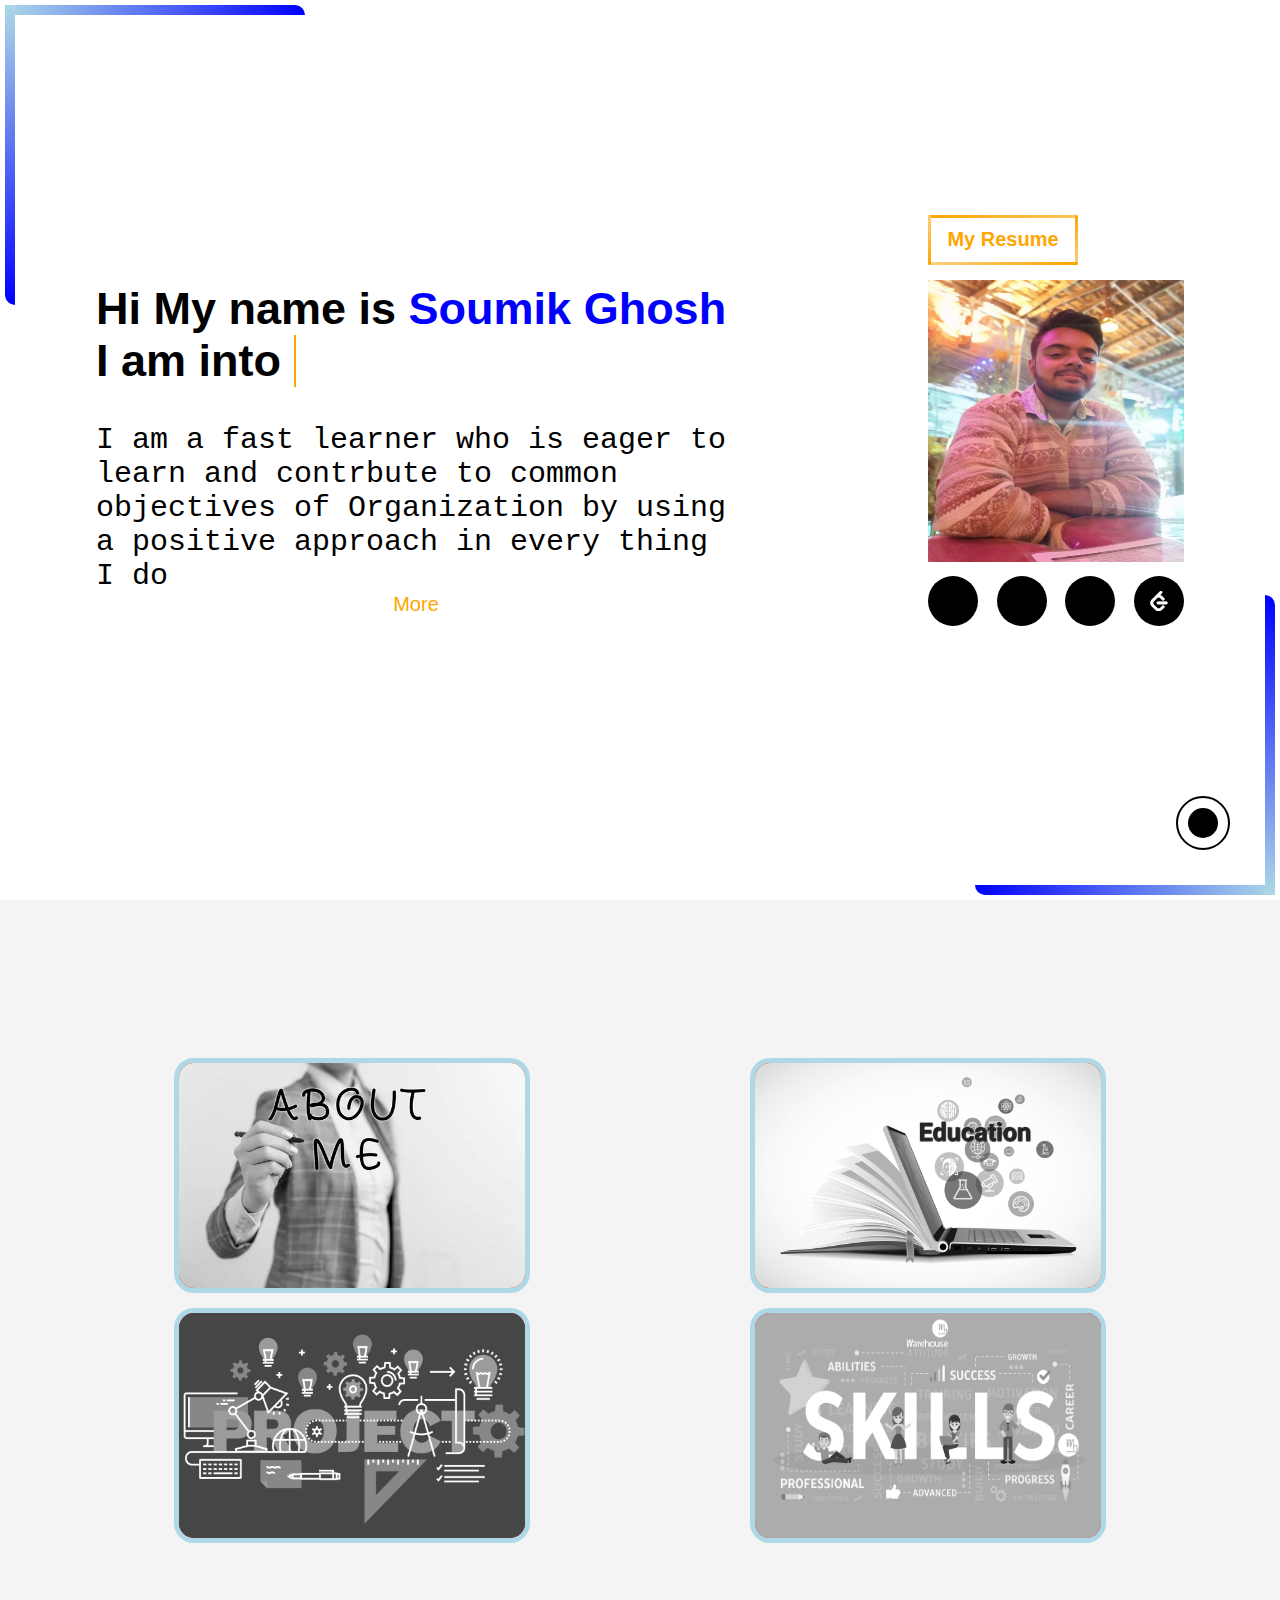
<file: index.html>
<!DOCTYPE html>
<html lang="en">

<head>
    <meta charset="UTF-8">
    <meta name="viewport" content="width=device-width, initial-scale=1.0">
    <link rel="stylesheet" href="style.css">
    <link rel="stylesheet" href="https://cdnjs.cloudflare.com/ajax/libs/font-awesome/6.4.2/css/all.min.css"
        integrity="sha512-z3gLpd7yknf1YoNbCzqRKc4qyor8gaKU1qmn+CShxbuBusANI9QpRohGBreCFkKxLhei6S9CQXFEbbKuqLg0DA=="
        crossorigin="anonymous" referrerpolicy="no-referrer" />
    <title>My Portfolio</title>
</head>

<body>
    <div class="border">
        <span></span>
        <span></span>
    </div>
    <div class="border-1">
        <span></span>
        <span></span>
    </div>
    <a href="#top">
        <div class="arrow-up">
            <div class="semi-arrow-up"><i class="fa-solid fa-arrow-up" style="color: #ffffff;"></i></div>
        </div>
    </a>
    <div class="main-frame" id="top">
        <!-- <div><h1 style="font-size: 100px; text-decoration: underline;     font-family:'Franklin Gothic Medium', 'Arial Narrow', Arial, sans-serif;">Welcome</h1></div> -->
        <div class="main-body">
            <div class="main-card">
                <div class="card-content">
                    <div class="card-content-text" style="text-align: left; width: 100%;">
                        <h1 style="text-align: left;" id="title-content">Hi My name is <span>Soumik Ghosh</span> </h1>
                        <div class="text-design">
                            <h1>I am into&nbsp;</h1>
                            <div class="text-design-design">
                                <h1><span class="outer-span" style="color: orange;"></span></h1>
                            </div>
                        </div>
                    </div>
                    <br><br>
                    <p>I am a fast learner who is eager to learn and contrbute to common objectives of Organization by
                        using
                        a positive approach in every thing I do</p>
                    <a href="#card" id="More">More</a>
                    <a href="#card"><i class="fa-solid fa-caret-down fa-2xl" style="color: #ffb300;"></i></a>
                </div>
                <div class="card-image">
                    <a href="SoumikGhoshCV (1).pdf">
                        <button>
                            <span></span>
                            <span></span>
                            <span></span>
                            <span></span>
                            My Resume
                        </button>
                    </a>
                    <img src="Notes_230812_174051_8ed.jpg" alt="">
                    <div class="social">
                        
                          
                                <div class="social-items">  <a  href="https://github.com/SoumikGhosh111/"><button><i class="fa-brands fa-github fa-l"></i></button></a></div>
                           
                   
                                <div class="social-items">  <a  href="https://www.linkedin.com/in/soumik-ghosh-76b771233/"><button><i class="fa-brands fa-linkedin-in fa-l"></i></button></a></div>

                                <div class="social-items">  <a  href="mailto: soumikbuie2001@gmail.com"><button><i class="fa-solid fa-square-envelope fa-l"></i></button></a></div>

                                <div class="social-items">  <a  href="https://leetcode.com/ghoshSoumik/"><button><svg width="20px" height="20px" viewBox="0 0 24 24" role="img"
                                    xmlns="http://www.w3.org/2000/svg" stroke="#ffffff">
                                    <g id="SVGRepo_bgCarrier" stroke-width="0"></g>
                                    <g id="SVGRepo_tracerCarrier" stroke-linecap="round" stroke-linejoin="round"></g>
                                    <g id="SVGRepo_iconCarrier">
                                        <title>LeetCode icon</title>
                                        <path
                                            d="M16.102 17.93l-2.697 2.607c-.466.467-1.111.662-1.823.662s-1.357-.195-1.824-.662l-4.332-4.363c-.467-.467-.702-1.15-.702-1.863s.235-1.357.702-1.824l4.319-4.38c.467-.467 1.125-.645 1.837-.645s1.357.195 1.823.662l2.697 2.606c.514.515 1.365.497 1.9-.038.535-.536.553-1.387.039-1.901l-2.609-2.636a5.055 5.055 0 0 0-2.445-1.337l2.467-2.503c.516-.514.498-1.366-.037-1.901-.535-.535-1.387-.552-1.902-.038l-10.1 10.101c-.981.982-1.494 2.337-1.494 3.835 0 1.498.513 2.895 1.494 3.875l4.347 4.361c.981.979 2.337 1.452 3.834 1.452s2.853-.512 3.835-1.494l2.609-2.637c.514-.514.496-1.365-.039-1.9s-1.386-.553-1.899-.039zM20.811 13.01H10.666c-.702 0-1.27.604-1.27 1.346s.568 1.346 1.27 1.346h10.145c.701 0 1.27-.604 1.27-1.346s-.569-1.346-1.27-1.346z">
                                        </path>
                                    </g>
                                </svg></button></a></div>
                        <!-- <a href="">
                            <div class="social-items b">
                            </div>
                        </a>
                        
                        <a href="mailto: soumikbuie2001@gmail.com">
                            <div class="social-items mail"><i class="fa-solid fa-square-envelope fa-l"></i></div>
                        </a> -->
                        <!-- <a href="https://leetcode.com/ghoshSoumik/">
                            <div class="social-items d">
                                <svg width="20px" height="20px" viewBox="0 0 24 24" role="img"
                                    xmlns="http://www.w3.org/2000/svg" stroke="#ffffff">
                                    <g id="SVGRepo_bgCarrier" stroke-width="0"></g>
                                    <g id="SVGRepo_tracerCarrier" stroke-linecap="round" stroke-linejoin="round"></g>
                                    <g id="SVGRepo_iconCarrier">
                                        <title>LeetCode icon</title>
                                        <path
                                            d="M16.102 17.93l-2.697 2.607c-.466.467-1.111.662-1.823.662s-1.357-.195-1.824-.662l-4.332-4.363c-.467-.467-.702-1.15-.702-1.863s.235-1.357.702-1.824l4.319-4.38c.467-.467 1.125-.645 1.837-.645s1.357.195 1.823.662l2.697 2.606c.514.515 1.365.497 1.9-.038.535-.536.553-1.387.039-1.901l-2.609-2.636a5.055 5.055 0 0 0-2.445-1.337l2.467-2.503c.516-.514.498-1.366-.037-1.901-.535-.535-1.387-.552-1.902-.038l-10.1 10.101c-.981.982-1.494 2.337-1.494 3.835 0 1.498.513 2.895 1.494 3.875l4.347 4.361c.981.979 2.337 1.452 3.834 1.452s2.853-.512 3.835-1.494l2.609-2.637c.514-.514.496-1.365-.039-1.9s-1.386-.553-1.899-.039zM20.811 13.01H10.666c-.702 0-1.27.604-1.27 1.346s.568 1.346 1.27 1.346h10.145c.701 0 1.27-.604 1.27-1.346s-.569-1.346-1.27-1.346z">
                                        </path>
                                    </g>
                                </svg>
                            </div>
                        </a> -->
                    </div>
                </div>
            </div>
        </div>
        <div class="cards" id="card">
            <div class="card-body">
                <div class="row-1">
                    <div class="cards-cards" id="about-me">
                        <a href="#about-section"><img
                                src="depositphotos_305780784-stock-photo-writing-note-showing-about-me.jpg" alt=""></a>

                    </div>
                    <div class="cards-cards" id="education-section">
                        <a href="#education"><img src="Digitalisation-and-Education_Splash-1112x724 (1).png" alt=""></a>

                    </div>
                    <!-- <div class="cards-cards" id="experience-section">
                        <a href="#experience"><img
                                src="depositphotos_86020794-stock-photo-businessman-is-presenting-text-experience.jpg"
                                alt=""></a>

                    </div> -->

                </div>
                <div class="row-1">
                    <div class="cards-cards" id="project-section">
                        <a href="#projects"><img src="project-planning-header@2x.png" alt=""></a>

                    </div>
                    <!-- <div class="cards-cards">
                        <img src="soft-hard-skills.png" alt="">

                    </div> -->
                    <div class="cards-cards" id="experience-section">
                        <a href="#experience"><img src="soft-hard-skills.png" alt=""></a>

                    </div>
                    <!-- <div class="cards-cards">
                        <img src="finger-click-contact-me-symbol-260nw-259272791.jpg" alt="">

                    </div> -->
                </div>
            </div>
        </div>
        <div class="education" id="education">
            <div class="education-container">
                <h1 class="education-h1-tag">Education</h1>
                <div class="education-row">
                    <div class="education-row-details">
                        <img src="Misson-boys.png" alt="">
                        <h2>Secondary Education</h2>
                        <h3>Bankura Misson Boys High School</h3>
                        <p>2017</p>
                        <p>Percentage-65.66%</p>
                    </div>
                    <div class="education-row-details">
                        <img src="Bankura_Christian_Collegiate_School.jpg" alt="">
                        <h2>Higher Secondary Education</h2>
                        <h3>Bankura Christian Collegiate School</h3>
                        <p>2017-2019</p>
                        <p>Percentage-73%</p>
                    </div>
                    <div class="education-row-details">
                        <img src="Bankura-Unnayani-Institute-of-Engineering.jpg" alt="">
                        <h2>Graduation</h2>
                        <h3>Bankura Unnayani Insitute of Egineering</h3>
                        <p>2019-2023</p>
                        <p>CGPA-9.01</p>
                    </div>
                </div>
            </div>
        </div>
        <div class="experience" id="experience">
            <div class="experience-cards">
                <h1 class="skills-h1-tag">Skills</h1>
                <div class="experience-cards-row" id="experience-cards-row-1">
                    <div class="experience-content">
                        <p>*Proficient in Java language and Object Oriented Programming concept.</p>
                        <p>*Intermediate level knowldge of Data Structure and Algorithm.</p>
                        <p>*Familier with IDE such as IntelliJ IDEA, Visual Studio Code.</p>
                        <p>*Familier with MySQL, Xampp.</p>
                    </div>
                    <div class="experience-content-image">
                        <img src="InShot_20230818_121727756.png" alt="">
                    </div>
                </div>
                <div class="experience-cards-row" id="experience-cards-row-2">
                    <div class="experience-cards-courses">
                        <div class="acciojob experience-cards-courses-items">
                            <img src="acciojob-logo.webp" alt="">
                            <p>Pursuing an online course from Acciojob to learn full stack web development (2023 -
                                Ongoing).</p>
                        </div>
                        <div class="xpertise experience-cards-courses-items" style="font-size: 30px;">
                            <img src="logoxx-300x138.png" alt="">
                            <p>Had done a 1-month training in PHP from Xpertise

                                Technology Private Limited (2022 July - 2022 August).</p>
                        </div>
                    </div>
                </div>
            </div>
        </div>
        <div class="projects" id="projects">
            <div class="project-inner">
                <h1 class="projects-h1-tag">My Projetcs</h1>

                <div class="projects-card" id="projects-card-1">
                    <a href="https://soumikghosh111.github.io/spotify-clone/">
                        <div class="project-image">
                            <img src="InShot_20230820_101048779.jpg" alt="">
                        </div>
                        <div class="project-content">
                            <h2>Spotify Clone </h2>
                            <p>The HTML and CSS-based Spotify clone is a frontend project that emulates the appearance
                                of the original music streaming platform. Utilizing HTML for structure and CSS for
                                styling, it creates a user interface resembling Spotify, showcasing playlists, album
                                covers, and navigation elements. Functionality is simulated through static design.
                            </p>
                        </div>
                    </a>
                </div>
                <div class="projects-card" id="projects-card-2">
                    <a href="https://soumikghosh111.github.io/blinkit-clone/">
                        <div class="project-content">
                            <h2>Blinkit Clone</h2>
                            <p>The Blinkit clone, a frontend project using HTML and CSS exclusively, replicates the core
                                interface of the Blinkit application. It employs HTML for structure and CSS for styling,
                                mimicking the visual elements such as cards, buttons, and layouts. The project aims to
                                mirror Blinkit's design and user experience in a static representation.</p>
                        </div>
                        <div class="project-image">
                            <img src="InShot_20230820_101127618.jpg" alt="">
                        </div>
                    </a>
                </div>
                <div class="projects-card" id="projects-card-3">
                    <a href="https://soumikghosh111.github.io/CodSoft-Calculator/">
                        <div class="project-image">
                            <img src="InShot_20230820_101833086.jpg" alt="">
                        </div>
                        <div class="project-content">
                            <h2>Calculator </h2>
                            <p>The simple calculator project merges HTML for layout, CSS for styling, and JavaScript for
                                functionality. This frontend and backend endeavor produces a user-friendly calculator
                                interface, enabling arithmetic operations. Users can input numbers, perform
                                calculations, and receive results instantaneously, showcasing the synergy of these
                                technologies for a practical application.
                            </p>
                        </div>
                    </a>
                </div>
                <div class="projects-card" id="projects-card-4">
                    <a href="https://soumikghosh111.github.io/Music-Player/">
                        <div class="project-content">
                            <h2>Music Player</h2>
                            <p>The straightforward music player project harmonizes HTML for structure, CSS for design,
                                and JavaScript for operations. Combining frontend and backend elements, it creates an
                                intuitive interface allowing users to play, pause, and skip tracks. The project
                                demonstrates the integration of these technologies to deliver a functional and enjoyable
                                music playback experience.</p>
                        </div>
                        <div class="project-image">
                            <img src="Music-Player.png" alt="">
                        </div>
                    </a>
                </div>
                <div class="projects-card" id="projects-card-5">
                    <a href="https://github.com/SoumikGhosh111/CompressorDecompressorDsa">
                        <div class="project-image">
                            <img src="InShot_20230821_093827309.jpg" alt="">
                        </div>
                        <div class="project-content">
                            <h2>Compress and Decompress files GUI </h2>
                            <p>Made a GUI using Java Swing framework. made a GUI to compress any files into zip file and
                                Decode the encoded zip to their original form after compression or decompression of file
                                a
                                popup is dislayed to show the size of the text file converted to the size of the text
                                file
                            </p>
                        </div>
                    </a>
                </div>
                <div class="projects-card" id="projects-card-6">
                    <a href="https://www.onlinegdb.com/yAn76fvDz">
                        <div class="project-content">
                            <h2>Hangs Mans Game</h2>
                            <p>Worked on making a letter guessing game of word. made the game using the arrays, strings
                                and
                                character concepts. on the starting of the game player will have 3 lives that will be
                                shown
                                as "000". for every wrong guess one live will be deducted from the total lives and it
                                will
                                be shown as "X00", and for each correct guess the word will be formulated. if not
                                exists,
                                player can not enter same letter twice it will deduct life.</p>
                        </div>
                        <div class="project-image">
                            <img src="InShot_20230821_093906613.jpg" alt="">
                        </div>
                    </a>
                </div>
            </div>
        </div>
        <div class="about-me" id="about-section">
            <div class="details">
                <div class="align">
                    <div class="about-me-photo-1">
                        <img src="Notes_230812_174045_99d (1).jpg" alt="">
                    </div>
                </div>
                <h1>Hello I am <span style="color: rgb(78, 78, 243);">Soumik Ghosh</span></h1>

                <div class="good-childs">
                    <div class="item-box"></div> From Bankura West Bengal
                </div>
                <div class="problem-child">
                    <!-- <div class="item-box"></div> I am dedicated, time punctual, goal oriented individual with decent
                    moral values ethicates along
                    with high energy level. -->
                    <div class="problem">
                        <div class="item-box"></div>
                        <div>I am dedicated, time punctual, goal oriented</div>
                    </div>
                    <div style="display: flex; ">
                        <div class="item-box" style="visibility: hidden; width: 15px;"></div>individual with decent
                        moral values ethicates along
                        with high energy level.
                    </div>
                    <!-- <div><div class="item-body"></div> I am dedicated, time punctual, goal</div> -->
                </div>
                <div class="good-childs">
                    <div class="item-box"></div> 500+ DSA questions solved in different platforms.
                </div>
                <div class="good-childs">
                    <div class="item-box"></div> Course Work
                </div>
                <ul class="secondary-ul">
                    <li class="li-item">Data Structure and Algorithms, Object Oriented Programmimg Language</li>
                    <li class="li-item">Computer Networks, DBMS, Operating Systems</li>
                    <li class="li-item">XAampp, php myadmin</li>
                </ul>
            </div>
            <div class="about-me-hobbies-image">
                <div class="about-me-photo">
                    <img src="Notes_230812_174045_99d (1).jpg" alt="">
                </div>
                <div class="ul-items-1">
                    <ul style="list-style: none;" class="ul-about-me-1">
                        <li>
                            <div class="problem">
                                <div class="item-box"></div>Here are some of my hobbies
                            </div>
                            <ul style="list-style: disc;" class="ul-about-me">
                                <li class="li-item">Programming</li>
                                <li class="li-item">Photography</li>
                                <li class="li-item">Listening to music</li>
                            </ul>
                        </li>
                    </ul>
                </div>
            </div>
        </div>
        <div class="contact-me-section display">
            <form action="https://formsubmit.co/5d0ba81609ea3976dbe9052637de4a44" method="POST" >
                <h1>Get in Touch</h1>
                <div class="fullname"><input class="fullname-input" type="text" placeholder="Full Name" required name="Name"></div>
                <div class="sender-mail"><input class="sender-mail-input" type="mail" placeholder="Mail" required name="Email"></div>
                <div class="phone-number"><input class="phone-number-input" type="text" placeholder="Phone Number" required name="Phone-Number"></div>
                <div class="message"><textarea class="message-input" name="Message" id="" cols="30" rows="10" placeholder=" Write Your Message" required name="Message"></textarea></div>
                
                    <button type="submit" class="form-button">
                        <span></span>
                        <span></span>
                        <span></span>
                        <span></span>
                        Send</button>
            </form>
        </div>
    </div>

    <script src="./script.js"></script>
    <script src="https://smtpjs.com/v3/smtp.js">
    </script>

</body>
</html>
</file>
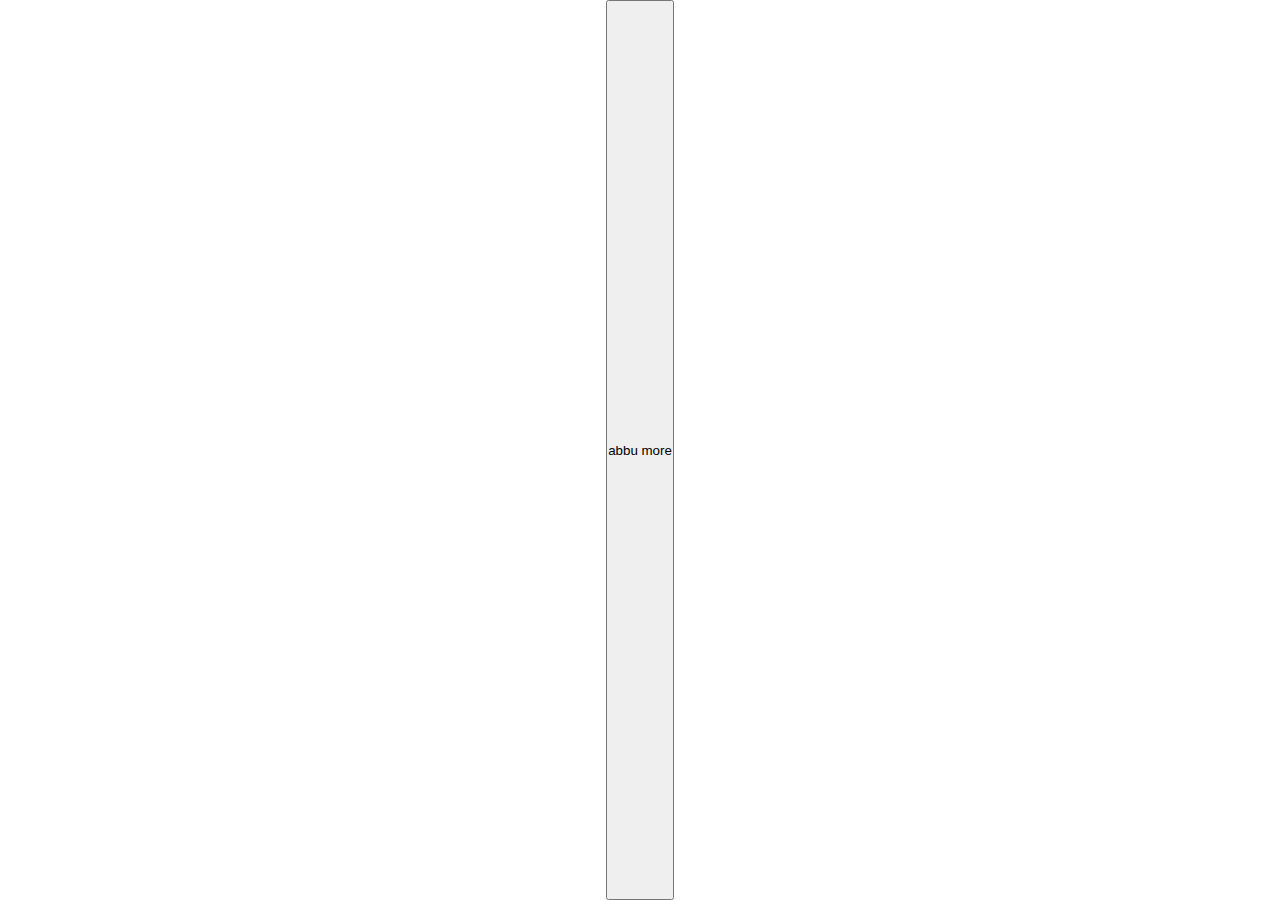
<file: test.html>
<!DOCTYPE html>
<html lang="en">
<head>
    <meta charset="UTF-8">
    <meta name="viewport" content="width=device-width, initial-scale=1.0">
    <link rel="stylesheet" href="style.css">
    <title>Document</title>
</head>
<body>
        <button>
            <span style="color: #fec65e;"></span>
            <span></span>
            <span></span>
            <span></span>
            abbu more
        
        </button>
</body>
</html>
</file>
<file: style.css>
* {
    margin: 0;
    padding: 0;
}

html {
    scroll-behavior: smooth;
}

body {
    /* width: 99vw; */
    height: 100vh;
    display: flex;
    justify-content: center;
    /* align-items: center; */

}
.arrow-up {
    width: 50px;
    height: 50px;
    position: fixed;
    right: 50px;
    bottom: 50px;
    z-index: 20000000;
    /* background-color: black; */
    border: 2px solid black;
    border-radius: 50%;
    display: flex;
    justify-content: center;
    align-items: center;
    transition: all 0.7s ease;
}

.semi-arrow-up {
    width: 60%;
    height: 60%;
    background: #000;
    display: flex;
    border-radius: 50%;
    justify-content: center;
    align-items: center;

}

.arrow-up:hover {
    width: 55px;
    height: 55px;
}

body h1 {
    font-family: 'Gill Sans', 'Gill Sans MT', Calibri, 'Trebuchet MS', sans-serif
}

.border {
    width: 300px;
    height: 300px;
    position: absolute;
    top: 5px;
    left: 5px;
    background-color: transparent;
    overflow: hidden;
}

.border span:nth-child(1) {
    width: 100%;
    height: 10px;
    position: absolute;
    top: 0px;
    left: 0px;
    background: linear-gradient(to right, lightblue, blue);
    border-top-right-radius: 10px;
    animation: border-span 3s linear infinite;
    /* animation-delay: ; */
}

.border span:nth-child(2) {
    width: 10px;
    height: 100%;
    position: absolute;
    top: 0px;
    left: 0px;
    background: linear-gradient(to bottom, lightblue, blue);
    border-bottom-left-radius: 10px;
    animation: border-span-2 3s linear infinite;
}

.border-1 {
    width: 300px;
    height: 300px;
    position: absolute;
    bottom: 5px;
    right: 5px;
    background-color: transparent;
    overflow: hidden;
}

.border-1 span:nth-child(1) {
    width: 100%;
    height: 10px;
    position: absolute;
    right: 0px;
    bottom: 0px;
    background: linear-gradient(to left, lightblue, blue);
    border-bottom-left-radius: 10px;
    animation: border-1-span 3s linear infinite;
    /* animation-delay: ; */
}

.border-1 span:nth-child(2) {
    width: 10px;
    height: 100%;
    position: absolute;
    right: 0px;
    bottom: 0px;
    background: linear-gradient(to top, lightblue, blue);
    border-top-right-radius: 10px;
    animation: border-1-span-2 3s linear infinite;
}

.main-frame h1 {
    text-align: center;
}

.main-body {
    width: 100%;
    height: 100%;
    display: flex;
    justify-content: center;
    /* align-items: center; */
    flex-direction: column;
    /* background-color: red; */
}

.main-card {
    width: 100%;
    height: fit-content;
    display: flex;
    justify-content: space-around;
    /* align-items: center; */
    flex-wrap: wrap;
    /* background-color: red; */
    /* margin-bottom: 60px; */
}

.card-content {
    display: flex;
    /* flex-wrap: wrap; */
    flex-direction: column;
    justify-content: center;
    align-items: center;
    width: 50%;
    font-family: 'Franklin Gothic Medium', 'Arial Narrow', Arial, sans-serif;
}

.card-content p {
    font-family: 'Courier New', Courier, monospace;
    color: black;
}

.card-content a {
    color: orange;
    text-decoration: none;
}

.card-content i {
    margin-top: 4px;
}

.card-content i:hover {
    cursor: pointer;
}

#title-content span {
    color: blue;
}

/* #title-content span:hover{ 
} */
.card-content h1 {
    font-size: 45px;
}

.card-content p {
    font-size: 30px;
}

.card-content a {
    font-size: 20px;
}

.text-design {
    background-color: white;
    /* width: fit-content; */
    display: flex;
    overflow: hidden;
}

.text-design-design {
    position: relative;
}

.outer-span::before {
    content: "";
    background-color: white;
    border-left: 2px solid orange;
    position: absolute;
    top: 0;
    left: 0;
    width: 100%;
    height: 100%;
    animation: outer-span 4s steps(12) infinite;
}

.card-image a {
    text-decoration: none;
}

.card-image button {
    width: 150px;
    height: 50px;
    background-color: transparent;
    display: flex;
    justify-content: center;
    align-items: center;
    cursor: pointer;
    position: relative;
    border: none;
    overflow: hidden;
    color: orange;
    transition: all 1s ease-in-out;
    margin-bottom: 5px;
    font-family: 'Gill Sans', 'Gill Sans MT', Calibri, 'Trebuchet MS', sans-serif;
    font-size: 20px;
    font-weight: 600;
}

.card-image button span:nth-child(1) {
    position: absolute;
    top: 0;
    left: 0;
    background: linear-gradient(to right, orange, #fec65e);
    width: 100%;
    height: 3px;
    border-radius: 10px;
    animation: span-1 2s linear infinite;
}

.card-image button span:nth-child(2) {
    position: absolute;
    top: 0;
    right: 0;
    background: linear-gradient(to bottom, orange, #fad082);
    width: 3px;
    height: 100%;
    border-radius: 10px;
    animation: span-2 2s linear infinite;
    animation-delay: 1s;
}

.card-image button span:nth-child(3) {
    position: absolute;
    bottom: 0;
    left: 0;
    background: linear-gradient(to left, orange, #fad082);
    width: 100%;
    height: 3px;
    border-radius: 10px;
    animation: span-3 2s linear infinite;
    animation-delay: 1.9s;
}

.card-image button span:nth-child(4) {
    position: absolute;
    top: 0;
    left: 0;
    background: linear-gradient(to top, orange, #fad082);
    width: 3px;
    height: 100%;
    border-radius: 10px;
    animation: span-4 2s linear infinite;
    animation-delay: 2.9s;
}

.card-image button:hover {
    background: linear-gradient(to right, orange, #fad082);
    color: white;
    border-radius: 10px;
}

.card-image button:hover span {
    visibility: hidden;
}

.card-image {
    width: 20%;
    height: 100%;
    /* background-color: red; */
    /* overflow: hidden; */
}

.card-image img {
    width: 100%;
    height: 60%;
    padding: 10px 0px;
}

.social {
    display: flex;
    justify-content: space-between;
    align-items: center;
    width: 100%;
}

.social a {
    text-decoration: none;
    width: 50px;
    height: 50px;
}

.social-items {
    width: 50px;
    height: 50px;
    display: flex;
    justify-content: center;
    align-items: center;
    /* background-color: black;
    bg */
    /* background-color: black;  */
    border-radius: 50%;
    transition: all 0.4s ease-in-out;
}
.social-items button{ 
    width: inherit;
    height: inherit;
    /* border-radius: inherit; */
    border-radius: 50%;
    background-color: black;
    transition: all 0.4s ease-in-out;
    border: none;
}
.social-items button:hover {
    width: 55px;
    height: 55px;
    border-radius: 50%;
}

.social-items svg {
    fill: white;
    transition: all 0.4s ease-in-out;
}

.social-items i {
    color: white;
    transition: all 0.4s ease-in-out;
}

.a:hover i {
    color: orange;
}

.b:hover i {
    color: orange;
}

.c:hover i {
    color: orange;
}

.d:hover svg {
    fill: orange;
}
/* .mail:hover{ 
    background-color: red;
} */
.software-verson{ 
    width: 100%;
    height: 200px;
    display: flex;
    flex-direction: column;
    justify-content: center;
    align-items: center;
}
.item{ 
    width: 20%;
    height: inherit;
}
.item img{ 
    width: 100%;
}
.cards {
    width: 100%;
    height: 500px;
    /* display: flex;
    justify-content: center;
    align-items: center; */
    background-color: rgb(244, 244, 244);
    padding-top: 150px;
    padding-bottom: 140px;
}

.card-body {
    width: 100%;
    height: 100%;
    display: flex;
    justify-content: center;
    align-items: center;
    /* background-color: black; */
    flex-direction: column;
    /* background-color: black; */
}

.row-1 {
    width: 90%;
    height: 50%;
    /* background-color: red; */
    display: flex;
    justify-content: space-around;
    align-items: center;
    /* background-color: red; */
    /* flex-wrap: wrap; */
}

.cards-cards {
    width: 30%;
    height: 90%;
    border: 5px solid lightblue;
    border-radius: 20px;
    overflow: hidden;
    transition: all 0.7s ease;
    /* filter: grayscale(100%); */
    cursor: pointer;
    background-color: red;
}

.cards-cards img {
    width: 100%;
    height: 100%;
    filter: grayscale(100%);
    transition: all 0.7s ease;
}

.cards-cards:hover {
    /* filter: grayscale(0%); */
    width: 31%;
    height: 91%;
    border: 5px solid orange;
}

.cards-cards img:hover {
    filter: grayscale(0%);
}

.about-me {
    display: flex;
    justify-content: space-around;
    align-items: center;
    width: 99.9%;
    height: fit-content;
    position: relative;
    overflow: hidden;
    /* border: 1px solid black; */
    transition: all 2s ease-in-out;
    background-color: rgb(244, 244, 244);
}

.about-me-padding {
    padding-top: 100px;
    padding-bottom: 100px;
}

.about-me h1 {
    font-family: 'Franklin Gothic ', 'Arial Narrow', Arial, sans-serif;
    font-weight: 800;
    /* font-size: 30px; */
    padding: 20px;
}

.details {
    width: 40%;
    /* text-align: center; */
    text-align: justify;
    font-size: 25px;
    position: absolute;
    left: -35%;
    opacity: 0;
}

.details-show {
    position: static;
    /* left: 0; */
    opacity: 1;
    transition: all 2s ease-in-out;
}

.details .good-childs {
    padding: 5px;
    font-family: 'Franklin Gothic ', 'Arial Narrow', Arial, sans-serif;
    display: flex;
    align-items: center;
    font-weight: 500;
}

.problem {
    padding: 5px;
    font-family: 'Franklin Gothic ', 'Arial Narrow', Arial, sans-serif;
    display: flex;
    align-items: center;
    font-weight: 500;
}

.problem-child {
    padding: 5px;
    font-family: 'Franklin Gothic ', 'Arial Narrow', Arial, sans-serif;
    font-weight: 500;
}

ul li {
    padding: 5px;
    font-size: 15px;
    font-family: 'Courier New', Courier, monospace;
    /* font-size: 20px; */
}

ul {
    margin-left: 40px;
}

.about-me-hobbies-image {
    display: flex;
    flex-direction: column;
    justify-content: center;
    align-items: center;
    position: absolute;
    right: -35%;
    opacity: 0;
}

.about-me-hobbies-image-show {
    position: static;
    /* right: 0; */
    opacity: 1;
    transition: all 2s ease-in-out;
}

.about-me-photo {
    width: 250px;
    height: 250px;
    border-radius: 50%;
    overflow: hidden;
    display: flex;
    justify-content: center;
    align-items: center;
    border: 5px solid orange;
    transition: all 0.5s ease-in-out;
    cursor: pointer;

}

.about-me-photo img {
    width: 100%;

}

.about-me-photo:hover {
    border: 5px solid lightskyblue;
}

.about-me-photo ul {
    list-style: none;
}

.item-box {
    width: 10px;
    height: 10px;
    border: 2px solid grey;
    margin-right: 5px;
    border-radius: 3px;
}

.education {
    width: 99.9%;
    display: flex;
    justify-content: center;
    align-items: center;
    height: fit-content;
    position: relative;
    overflow: hidden;
    /* background-color: rgb(244, 244, 244);  */
}

.education-margin-padding {
    padding-top: 30px;
    padding-bottom: 30px;
    margin-top: 100px;
    margin-bottom: 100px;
    /* background-color: rgb(244, 244, 244);  */

}

.education-container {
    width: 90%;
    /* background-color: aqua; */
}

.education-container h1 {
    text-align: left;
}

.education-row-details {
    width: 25%;
    height: fit-content;
    text-align: center;
    border: 5px solid lightblue;
    border-radius: 3px;
    transition: all 0.7s ease;
}

.education-row-details:hover {
    border: 5px solid orange;
    width: 26%;
}

.education-row-details img {
    width: 100%;
    height: 80%;
}

.education-row {
    /* position: absolute; */
    /* display: none; */
    position: absolute;
    left: -35%;
    opacity: 0;
}

.education-h1-tag {
    display: none;
}

.education-h1-tag-show {
    display: block;
}

.education-show {
    position: static;
    /* left: 0; */
    opacity: 1;
    transition: all 2s ease-in-out;
    /* display: block; */
    display: flex;
    justify-content: space-between;
    align-items: center;
    padding-top: 20px;
    /* position: static; */
    transition: all 2s ease;
}

.experience {

    width: 100%;
    display: flex;
    justify-content: center;
    align-items: center;
    position: relative;
    overflow: hidden;
    background-color: rgb(244, 244, 244);
}

.experience-padding {
    padding-top: 40px;
    padding-bottom: 100px;
}

.experience-cards {

    height: fit-content;
    width: 90%;
    /* background-color: red; */
}

.experience-cards h1 {
    text-align: left;
}

.experience-cards-row {
    width: 100%;
    height: 50%;
    display: flex;
    font-size: 25px;
    justify-content: space-around;
    align-items: center;
    position: absolute;
    left: -35%;
    opacity: 0;

    /* background-color: blue; */
}

.experience-cards-row-show {
    position: static;
    opacity: 1;
    transition: all 2s ease-in-out;
    display: flex;
    justify-content: space-around;
    /* align-items: center; */
    padding-top: 20px;
    transition: all 2s ease;
}

.skills-h1-tag {
    display: none;
}

.skills-h1-tag-show {
    display: block;
}

.experience-content {
    width: 30%;

}

.experience-content p {
    padding: 10px;
}

.experience-content-image {
    width: 30%;
}

.experience-content-image img {
    width: 100%;
    height: 100%;
}

.experience-cards-courses-items {
    width: 38%;
    height: 100%;
    display: flex;
    flex-direction: column;
    justify-content: center;
    align-items: center;
    border: 5px solid lightblue;
    padding: 10px;
    border-radius: 10px;
    transition: all 0.5s ease-in-out;
    /* cursor: pointer; */
}

.experience-cards-courses-items:hover {
    border: 5px solid orange;
}

.acciojob p {
    text-align: justify;
    font-size: 30px;
}

.xpertise p {
    text-align: justify;
    font-size: 24px;
}

.experience-cards-courses-items img {
    width: 100%;
}

.xpertise img {
    width: 90%;
}

.experience-cards-courses {
    display: flex;
    width: 80%;
    justify-content: space-between;
    align-items: center;
}

.projects-h1-tag {
    display: none;
}

.projects-h1-tag-show {
    display: block;
}

.projects {
    width: 100%;
    height: fit-content;
    display: flex;
    justify-content: center;
    align-items: center;
    position: relative;
    overflow: hidden;
    /* background-color: black; */

}

.project-margin {
    margin: 50px 0px;
    margin-bottom: 100px;
}

.project-inner {
    width: 70%;

    /* background-color: red; */
}

.project-inner h1 {
    text-align: left;
    padding: 10px;
}

.projects-card {
    width: 100%;
    display: flex;
    justify-content: space-between;
    align-items: center;
    padding: 15px 10px;
    transition: all 0.7s ease;
    border: 2px solid transparent;
    position: absolute;
    left: -35%;
    opacity: 0;
}

.projects-cards-row-show {
    position: static;
    opacity: 1;
    transition: all 2s ease-in-out;
    display: flex;
    justify-content: space-around;
    /* align-items: center; */
    padding-top: 20px;
    transition: all 2s ease;
}

.projects-card a {
    width: 100%;
    display: flex;
    justify-content: space-between;
    align-items: center;
    padding: 15px 10px;
    text-decoration: none;
    color: black;
}

.projects-card:hover {
    border: 2px solid orange;
    margin: 15px;
    border-radius: 5px;
}

.project-image {
    width: 300px;
    height: 300px;
    height: fit-content;
    border-radius: 10px;
    /* border: 2px solid blue; */
    overflow: hidden;
}

.project-content {
    width: 50%;
    font-size: 23px;
}

.project-content p {
    text-transform: uppercase;
    text-align: justify;
}

.project-content h2 {
    text-align: center;
    padding: 10px 0px;
}

.project-image img {
    width: 100%;
    height: 100%;
}
.contact-me-section{ 
    width: 100%;
  background-color: rgb(244, 244, 244);
  display: flex;
  justify-content: center;
  align-items: center;
}
.display{ 
    display: none;
}
form{ 
    width: 30%; 
    display: flex;
    justify-content: center;
    align-items: center;
    flex-direction: column;
    padding: 10px; 
    border: 3px solid lightblue;
    border-top-right-radius: 50px;
    border-bottom-left-radius: 50px;
    transition: all 0.7s ease-in-out;
    margin-bottom: 30px;
}
form:hover{ 
    border: 5px solid orange;

}
form div{ 
    padding-top: 10px;
    width: 100%;
    height: fit-content;
    /* height: 20%; */
    /* background-color: white; */
    display: flex;
    justify-content: center;
    align-items: center;
    
}
form div input{ 
    width: 90%;
    padding: 20px;
    /* height: 100%; */
    border: none;
    border-radius: 10px;
    font-size: large;
    color: lightblue
    
}form div input:focus{ 
    color: orange;
}
form div textarea:focus{ 
    color: orange;
}
form div textarea{ 
    width: 90%;
    /* height: 100%; */
    border: none;
    border-radius: 5px;
    font-size: large;
    color: lightblue;
   
}
form div input::placeholder{ 
    color: lightblue;
    transition: all 0.7s ease-in-out;
}
form div textarea::placeholder{ 
    color: lightblue;
    transition: all 0.7s ease-in-out;
    font-size: large;
}
form:hover input::placeholder{ 
    color: orange;
}
form:hover textarea::placeholder{ 
    color: orange;
}
form div input:focus{ 
    outline: none
}form div textarea:focus{ 
    outline: none
}
form button {
    margin-top: 10px;
    width: 30%;
    height: 50px;
    background-color: transparent;
    display: flex;
    justify-content: center;
    align-items: center;
    cursor: pointer;
    position: relative;
    border: none;
    overflow: hidden;
    color: lightblue;
    transition: all 1s ease-in-out;
    margin-bottom: 5px;
    font-family: 'Gill Sans', 'Gill Sans MT', Calibri, 'Trebuchet MS', sans-serif;
    font-size: 20px;
    font-weight: 600;
    
}

form button span:nth-child(1) {
    position: absolute;
    top: 0;
    left: 0;
    background: linear-gradient(to right, lightblue 50%, lightblue 100%);
    width: 100%;
    height: 3px;
    border-radius: 10px;
    animation: span-1 2s linear infinite;

}

form button span:nth-child(2) {
    position: absolute;
    top: 0;
    right: 0;
    background: linear-gradient(to bottom, lightblue 50%, lightblue 100%);
    width: 3px;
    height: 100%;
    border-radius: 10px;
    animation: span-2 2s linear infinite;
    animation-delay: 1s;

}

form button span:nth-child(3) {
    position: absolute;
    bottom: 0;
    left: 0;
    background: linear-gradient(to left, lightblue 50%, lightblue 100%);
    width: 100%;
    height: 3px;
    border-radius: 10px;
    animation: span-3 2s linear infinite;
    animation-delay: 1.9s;
   
}

form button span:nth-child(4) {
    position: absolute;
    top: 0;
    left: 0;
    background: linear-gradient(to top, lightblue 50%, lightblue 100%);
    width: 3px;
    height: 100%;
    border-radius: 10px;
    animation: span-4 2s linear infinite;
    animation-delay: 2.9s;
    
}

form h1{ 
    color: lightblue;
    transition: all 0.7s ease-in-out;
}
form:hover h1{ 
    color: orange;
}

form button:hover span {
    visibility: hidden;
}
form:hover button{ 
    color: orange;
}
form button:hover {
    background: linear-gradient(to right, orange, #fad082);
    color: white;
    border-radius: 10px;
}
form:hover button span:nth-child(1){ 
    background: linear-gradient(to right, orange, #fad082);
}
form:hover button span:nth-child(2){ 
    background: linear-gradient(to bottom, #fad082, orange);
}
form:hover button span:nth-child(3){ 
    background: linear-gradient(to left, orange, #fad082);
}
form:hover button span:nth-child(4){ 
    background: linear-gradient(to right, #fad082, orange);
}
@keyframes span-1 {
    0% {
        transform: translateX(-100%);
    }

    100% {
        transform: translateX(100%);
    }
}

@keyframes span-2 {
    0% {
        transform: translatey(-100%);
    }

    100% {
        transform: translatey(100%);
    }
}

@keyframes span-3 {
    0% {
        transform: translateX(100%);
    }

    100% {
        transform: translateX(-100%);
    }
}

@keyframes span-4 {
    0% {
        transform: translateY(100%);
    }

    100% {
        transform: translateY(-100%);
    }
}

@keyframes border-span {
    0% {
        transform: translateX(-100%);
    }

    100% {
        transform: translateX(100%);
    }
}

@keyframes border-span-2 {
    0% {
        transform: translateY(-100%);
    }

    100% {
        transform: translateY(100%);
    }
}

@keyframes border-1-span {
    0% {
        transform: translateX(100%);
    }

    100% {
        transform: translateX(-100%);
    }
}

@keyframes border-1-span-2 {
    0% {
        transform: translateY(100%);
    }

    100% {
        transform: translateY(-100%);
    }
}

@keyframes outer-span {

    40%,
    60% {
        left: calc(100% + 4px)
    }

    100% {
        left: 0%;
    }
}

.project-content p {
    font-family: 'Segoe UI', Tahoma, Geneva, Verdana, sans-serif;
}

.project-content h2 {
    font-family: system-ui, -apple-system, BlinkMacSystemFont, 'Segoe UI', Roboto, Oxygen, Ubuntu, Cantarell, 'Open Sans', 'Helvetica Neue', sans-serif
}

.align {
    display: none;
}

.problem {
    font-size: 25px;
}

@media(max-width: 933px) {
    .card-content h1 {
        font-size: 25px;
    }

    .card-content p {
        font-size: 15px;
    }

    .card-content a {
        font-size: 10px;
    }

    .card-image button {
        width: 100px;
        height: 35px;
        font-size: 15px;
        font-weight: 200;
    }

    .social-items {
        width: 40px;
        height: 40px;
    }

    .card-image {
        width: 30%;
        /* height: 100%; */
    }

    .cards {
        height: 1000px;
    }

    .row-1 {
        width: 90%;
        display: flex;
        height: 50%;
        flex-direction: column;
        /* background-color: red; */
    }

    .cards-cards {
        height: 40%;
        width: 80%;
    }

    .cards-cards:hover {
        height: 41%;
        width: 81%;
    }

    .social-items button{ 
        width: 40px;
        height: 40px;
        /* border-radius: inherit; */
        border-radius: 50%;
        background-color: black;
        transition: all 0.4s ease-in-out;
        border: none;
    }
    .social-items button:hover {
        width: 40px;
        height: 40px;
        border-radius: 50%;
    }

    .about-me {
        display: flex;
        flex-wrap: wrap;
        width: 100%;
        /* background-color: red; */
    }

    .card-body {
        /* background-color: blue; */
        display: flex;
    }


    .details {
        font-size: 15px;
        width: 70%;
        display: flex;
        justify-content: center;
        flex-direction: column;
        /* background-color: red; */
    }

    .details h1 {
        font-size: 20px;
    }

    .problem {
        font-size: 13px
    }

    .problem-child {
        font-size: 13px;
    }

    .good-childs {
        font-size: 13px;
        /* width: 90%; */
    }

    .li-item {
        font-size: 11px;
    }

    .about-me-photo {
        width: 150px;
        height: 150px;
    }

    .about-me-photo-1 {
        width: 150px;
        height: 150px;
        border-radius: 50%;
        border: 5px solid orange;
        overflow: hidden;
        display: flex;
        justify-content: center;
        align-items: center;
        /* background-color: red; */
    }

    .align {
        width: 100%;
        /* background-color: red; */
        display: flex;
        justify-content: center;
    }

    .about-me-photo-1 img {
        width: 100%;

        /* height: 100%; */

    }

    .about-me-photo {
        display: none;
    }

    .education-row-details h2 {
        font-size: 18px;
    }

    .education-row-details h3 {
        font-size: 15px;
    }

    .education-row-details p {
        font-size: 12px;
    }

    .education-row-details {
        width: 90%;
        height: 30%
    }

    .education-row-details:hover {
        width: 91%;
        height: 31%
    }

    .education-row {
        display: flex;
        flex-direction: column;
        height: 1400px;
    }

    .projects-card {
        width: 100%;
        display: flex;
        justify-content: space-between;
    }

    .project-content h2 {
        font-size: 17px;
    }

    .project-content p {
        font-size: 8px;
    }

    .project-image {
        width: 40%;
        height: 100%;
    }

    .experience-content {
        width: 40%;
        font-size: 10px;
    }

    .experience-content-image {
        width: 40%;
        height: 100%;
    }

    .acciojob {
        width: 40%;
    }

    .xpertise {
        width: 40%;
    }

    .xpertise img {
        width: 80%;
    }

    .experience-cards-courses-items p {
        font-size: 11.1px;
    }

    .xpertise p {
        font-size: 9.99px;
    }

    .experience-cards-courses {
        width: 100%;
        display: flex;
        justify-content: space-between;
        /* align-items: center; */
        /* background-color: red; */
    }

}

@media(orientation: portrait) {
    form{ 
        width: 85%;
    }
    form h1{ 
        font-size: larger;
    }
    form div input{ 
        font-size: small;
    }
    .border {
        display: none;
    }

    .border-1 {
        display: none;
    }

    .card-content h1 {
        font-size: 20px;
    }

    .card-content p {
        font-size: 10px;
    }

    .card-content a {
        font-size: 8px;
    }

    .card-image button {
        width: 100px;
        height: 35px;
        font-size: 15px;
        font-weight: 200;
    }

    .social-items {
        width: 25px;
        height: 25px;
    }
    /* .social-items button{
        width: inherit;
        height: inherit;
        border-radius: inherit;

     } */
    .card-image {
        width: 30%;
    }

    .cards {
        height: 1000px;
    }

    .row-1 {
        width: 90%;
        display: flex;
        height: 50%;
        flex-direction: column;
        /* background-color: red; */
    }

    .cards-cards {
        height: 40%;
        width: 80%;
    }

    .cards-cards:hover {
        height: 41%;
        width: 81%;
    }

    /* .social-items:hover {
        width: 35px;
        height: 35px;
    } */
    .social-items button{ 
        width: 25px;
        height: 25px;
        /* border-radius: inherit; */
        border-radius: 50%;
        background-color: black;
        transition: all 0.4s ease-in-out;
        border: none;
    }
    .social-items button:hover {
        width: 30px;
        height: 30px;
        border-radius: 50%;
    }

    .about-me {
        display: flex;
        flex-wrap: wrap;
        width: 100%;
        /* background-color: red; */
    }

    .card-body {
        /* background-color: blue; */
        display: flex;
    }


    .details {
        font-size: 15px;
        width: 70%;
        display: flex;
        justify-content: center;
        flex-direction: column;
        /* background-color: red; */
    }

    .details h1 {
        font-size: 20px;
    }

    .problem {
        font-size: 13px
    }

    .problem-child {
        font-size: 13px;
    }

    .good-childs {
        font-size: 13px;
        /* width: 90%; */
    }

    .li-item {
        font-size: 11px;
    }

    .about-me-photo {
        width: 150px;
        height: 150px;
    }

    .about-me-photo-1 {
        width: 150px;
        height: 150px;
        border-radius: 50%;
        border: 5px solid orange;
        overflow: hidden;
        display: flex;
        justify-content: center;
        align-items: center;
        /* background-color: red; */
    }

    .align {
        width: 100%;
        /* background-color: red; */
        display: flex;
        justify-content: center;
        transition:all 0.7s ease;
    }
    .about-me-photo-1 img:hover{ 
        border: 5px solid lightblue;
    }
    .about-me-photo-1 img {
        width: 100%;

        /* height: 100%; */

    }

    .about-me-photo {
        display: none;
    }

    .education-row-details h2 {
        font-size: 18px;
    }

    .education-row-details h3 {
        font-size: 15px;
    }

    .education-row-details p {
        font-size: 12px;
    }

    .education-row-details {
        width: 90%;
        height: 30%
    }

    .education-row-details:hover {
        width: 91%;
        height: 31%
    }

    .education-row {
        display: flex;
        flex-direction: column;
        height: 1400px;
    }

    .projects-card {
        width: 100%;
        display: flex;
        justify-content: space-between;
    }

    .project-content h2 {
        font-size: 17px;
    }

    .project-content p {
        font-size: 8px;
    }

    .project-image {
        width: 40%;
        height: 100%;
    }

    .experience-content {
        width: 40%;
        font-size: 10px;
    }

    .experience-content-image {
        width: 40%;
        height: 100%;
    }

    .acciojob {
        width: 40%;
    }

    .xpertise {
        width: 40%;
    }

    .xpertise img {
        width: 80%;
    }

    .experience-cards-courses-items p {
        font-size: 11.1px;
    }

    .xpertise p {
        font-size: 9.99px;
    }

    .experience-cards-courses {
        width: 100%;
        display: flex;
        justify-content: space-between;
        /* align-items: center; */
        /* background-color: red; */
    }

}

/* @media(max-width:815px) and (min-width:516px) {
    .social-items {
        width: 40px;
        height: 40px;
        display: flex;
    justify-content: center;
    align-items: center;
    }
} */

@media(max-width: 923px) {
    .card-image {
        width: 27%;
        /* height: 100%; */
    }
}

@media(max-width: 281px) {

    .card-image button {
        width: 60px;
        height: 25px;
        font-size: 9px;
        font-weight: 200;
    }
    .card-content h1 {
        font-size: 15px;
    }

    .card-content p {
        font-size: 10px;
    }

    .card-content a {
        font-size: 8px;
    }

    .card-image {
        width: 27%;
        /* height: 100%; */
    }
    .social-items{
        width: 20px;
        height: 20px;
    }
    .social-items button{ 
        width: 20px;
        height: 20px;
    }
    .social-items button:hover{ 
        width: 25px;
        height: 25px;
    }
}

::-webkit-scrollbar {
    width: 10px;
    /* padding-right: 5px; */
}

::-webkit-scrollbar-track {
    box-shadow: inset 0 0 5px grey;
    border-radius: 10px;
}

::-webkit-scrollbar-thumb {
    background: #cdcdcd;
    border-radius: 10px;
    transition: all 0.3s ease-in-out;
    filter: grayscale(100%);
}

::-webkit-scrollbar-thumb:hover {
    background: rgb(137, 137, 137);
    border-radius: 10px;
    /* height: 50px; */
    filter: grayscale(100%);
}
</file>
